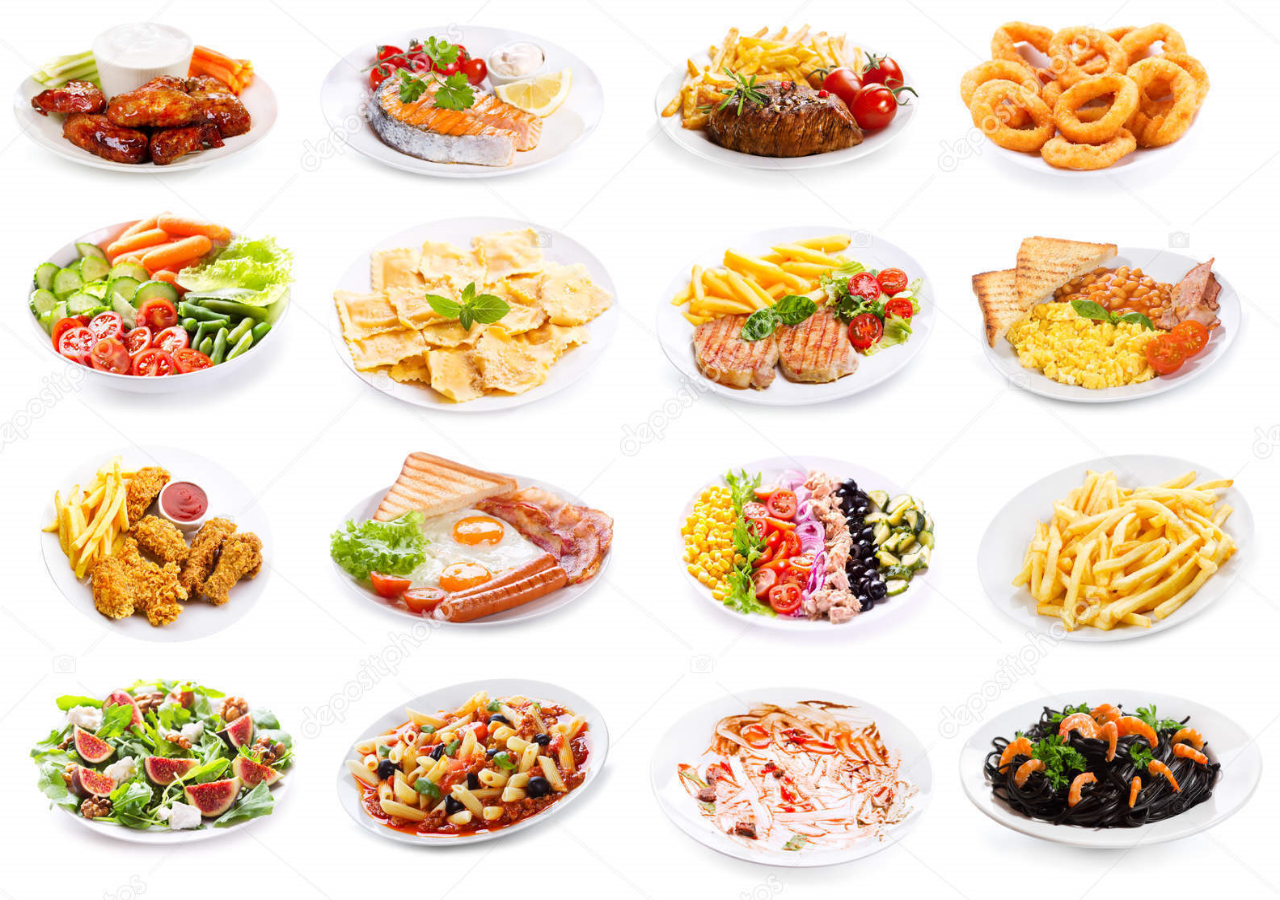
<file: index.html>
<!DOCTYPE html>
<html lang="en">
<head>
  <meta charset="UTF-8">
  <meta name="viewport" content="width=device-width, initial-scale=1.0, maximum-scale=1.0, user-scalable=0">
  <meta http-equiv="X-UA-Compatible" content="ie=edge">
  <link href="https://fonts.googleapis.com/css?family=Raleway" rel="stylesheet">
  <link rel="stylesheet" href="vendors/bootstrap-3.3.7-dist/css/bootstrap.min.css">
  <link rel="stylesheet" href="https://maxcdn.bootstrapcdn.com/font-awesome/4.7.0/css/font-awesome.min.css">
  <link rel="stylesheet" href="css/main.css">
  <title>Foodmap</title>
</head>
<body>
  <header>
    <nav class="navbar">
      <div class="food col-xs-offset-3 col-xs-9 col-sm-offset-5 col-sm-7 col-lg-offset-5 col-lg-7">
        <a class="navbar-brand" href="#">Foodmap</a>
        <div class="wrap">
          <div class="wrap-right"></div>
          <div class="wrap-left"></div>
        </div>
      </div>
    </nav>
  </header>
  <div id="splash"><img class="img-responsive" src="assets/images/platos.png" /></div>
  
  <!--Enlaces js-->

  <!-- Script del Mapa -->
  <script type="text/javascript" src="http://maps.google.com/maps/api/js?sensor=false&;amp;language=es"></script>
  <script src="vendors/js/jquery-3.2.1.min.js"></script>
  <script src="vendors/bootstrap-3.3.7-dist/js/bootstrap.min.js"></script>
  <script type="text/javascript" src="js/app.js"></script>
</body>
</html>
</file>
<file: css/main.css>
/* Style splash */
#splash {
  position:absolute;
  top:0;
  left:0;
  bottom:0;
  width:100%;
}

/* Reset */
* {
  margin: 0;
  padding: 0;
  box-sizing: border-box;
}

body {
  background-color: #000;
}

/* Style map */
.section-map {
  margin-top: 3em;
}

.map-style {
  width: 85%;
  height: 50vh;
}

/* Style header - Foodmap */
.navbar-brand {
  font-family: museo-sans, "Helvetica Neue", Arial, sans-serif;
}

.navbar-brand::after {
  display: block;
  content: "";
  border-top: .4rem solid #fff;
  width: 100%;
  margin: 1em 0;
  transform: translateY(-1rem);
}

.img-responsive {
  width: 100%;
  height: 100vh;
}

.food {
  margin-top: 2em;
}

.wrap {
  width:100%;
  margin: auto;
}

.wrap .wrap-left {
  width: 5%;
  padding-bottom: 5%;
  float: left;
  background-color: #fff;
  transform: translate(-2.5em, 5.5rem);
}

.wrap .wrap-right {
  width: 5%;
  padding-bottom: 5%;
  float: left;
  background-color: #fff;
  transform: translate(-18rem, 5.5rem);
}

.fa-search {
  display: inline-block;
  color: #fff;
}
</file>
